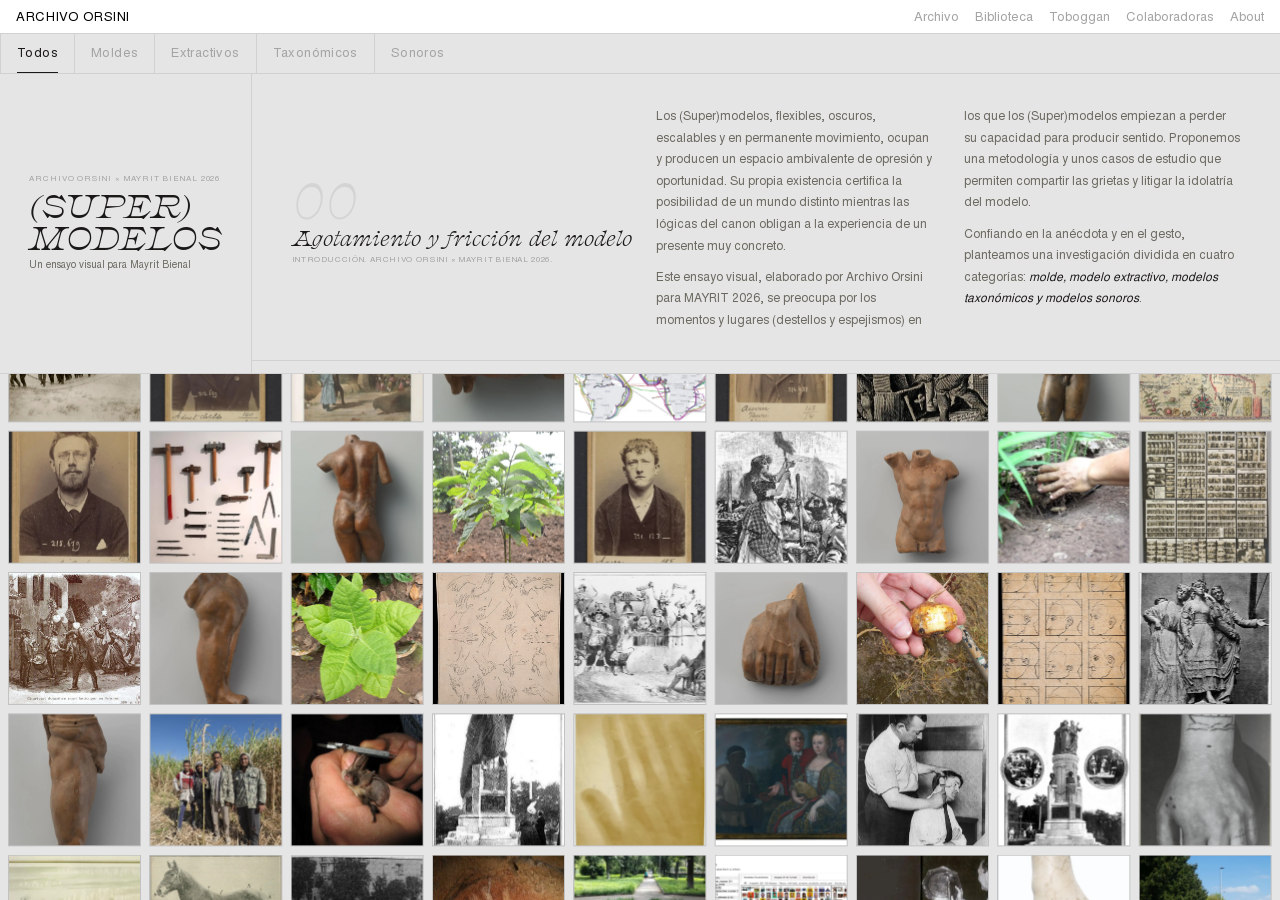
<file: index.html>
<!doctype html>
<html lang="es">
  <head>
    <meta charset="UTF-8" />
    <meta name="viewport" content="width=device-width, initial-scale=1.0" />
    <title>Archivo Orsini — (SUPER)MODELOS</title>
    <link rel="stylesheet" href="style.css" />
  </head>
  <body>

    <header id="orsini-header">
      <nav id="orsini-nav">
        <div>
          <a class="orsini-title" href="https://archivoorsini.com/">ARCHIVO ORSINI</a>
        </div>
        <div class="orsini-item-wrapper">
          <li class="orsini-item"><a href="https://archivoorsini.com/">Archivo</a></li>
          <li class="orsini-item"><a href="https://archivoorsini.com/biblioteca/">Biblioteca</a></li>
          <li class="orsini-item"><a href="https://archivoorsini.com/toboggan/">Toboggan</a></li>
          <li class="orsini-item"><a href="https://archivoorsini.com/colaboradoras/">Colaboradoras</a></li>
          <li class="orsini-item"><a href="https://archivoorsini.com/about/">About</a></li>
        </div>
        <button onclick="showMenu()" id="orsini-menu-btn">Menú</button>
      </nav>
      <div class="orsini-hidden-menu" id="orsini-hidden-menu">
        <a class="orsini-hidden-item" href="https://archivoorsini.com/">Archivo</a>
        <a class="orsini-hidden-item" href="https://archivoorsini.com/biblioteca/">Biblioteca</a>
        <a class="orsini-hidden-item" href="https://archivoorsini.com/toboggan/">Toboggan</a>
        <a class="orsini-hidden-item" href="https://archivoorsini.com/colaboradoras">Colaboradoras</a>
        <a class="orsini-hidden-item" href="https://archivoorsini.com/about">About</a>
      </div>
    </header>

    <nav id="nav">
      <div class="nav-btns">
        <button class="fbtn on" data-f="all">Todos</button>
        <button class="fbtn" data-f="mm">Moldes</button>
        <button class="fbtn" data-f="me">Extractivos</button>
        <button class="fbtn" data-f="mt">Taxonómicos</button>
        <button class="fbtn" data-f="ms">Sonoros</button>
      </div>
    </nav>

    <div id="header-box">
      <section id="intro">
        <p class="intro-tag">Archivo Orsini × MAYRIT Bienal 2026</p>
        <h1 class="intro-h">(SUPER)<br>MODELOS</h1>
        <p class="intro-p">Un ensayo visual para Mayrit Bienal</p>
      </section>
      <aside id="text-panel"></aside>
    </div>

    <div id="gallery">
      <div id="vgrid"></div>
    </div>

    <div id="zoom-box">
      <div id="zoom-lbl"></div>
    </div>

    <script src="main.js"></script>
  </body>
</html>
</file>
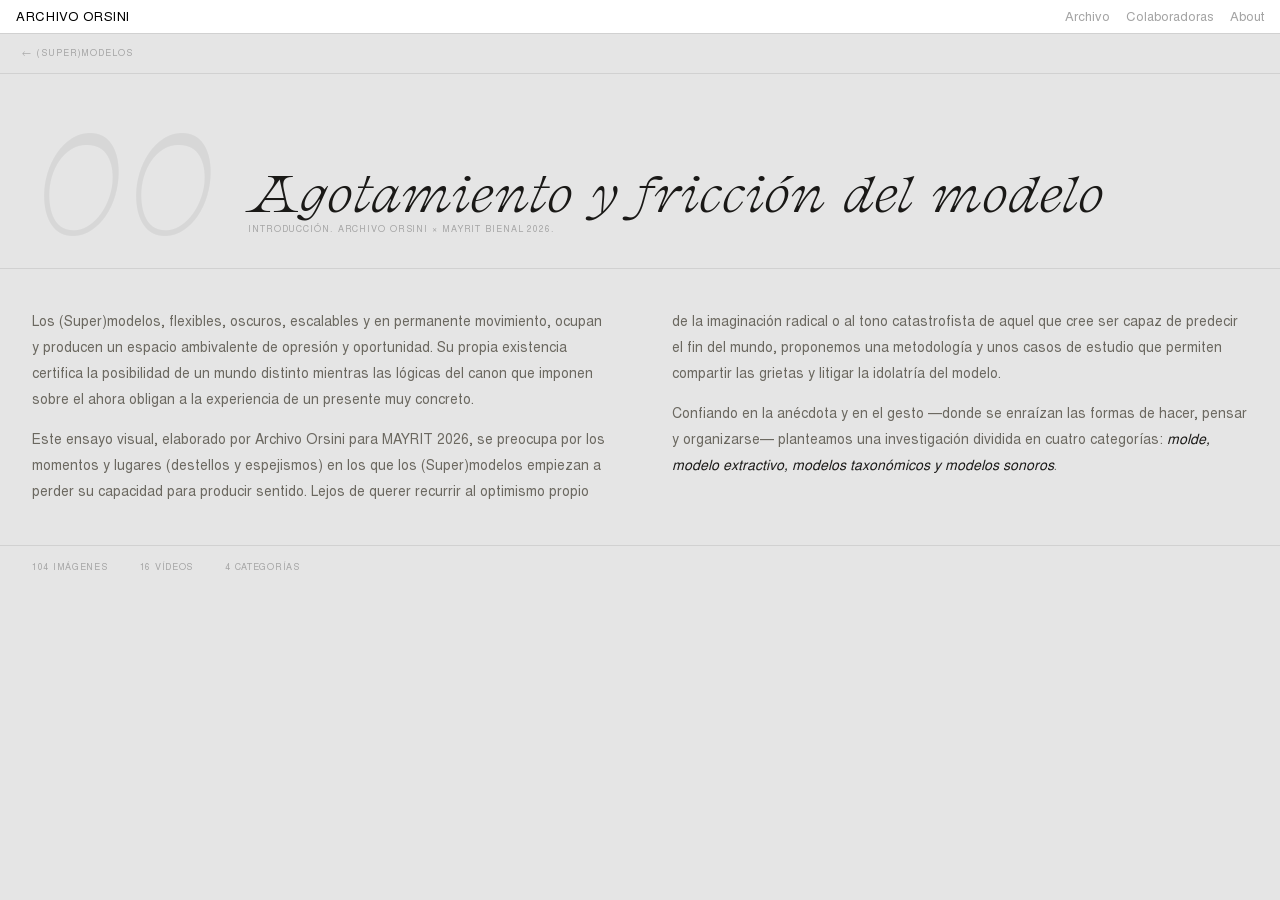
<file: info.html>
<!doctype html>
<html lang="es">
  <head>
    <meta charset="UTF-8" />
    <meta name="viewport" content="width=device-width, initial-scale=1.0" />
    <title>Archivo Orsini — (SUPER)MODELOS</title>
    <link rel="stylesheet" href="style.css" />
    <style>
      html {
        overflow-y: auto !important;
        height: auto !important;
      }

      body {
        overflow-y: auto;
        position: static;
        height: auto;
      }

      #info-page {
        min-height: 100vh;
        padding-top: 74px;
      }

      .info-hero {
        padding: 2.5rem 2rem 2rem;
        border-bottom: 1px solid var(--hi);
        display: flex;
        gap: 2rem;
        align-items: flex-end;
        flex-wrap: wrap;
      }

      .info-num {
        font-family: var(--title);
        font-style: italic;
        font-size: clamp(4rem, 12vw, 9rem);
        color: rgba(0, 0, 0, 0.06);
        line-height: 0.85;
        user-select: none;
        flex-shrink: 0;
      }

      .info-hero-text {
        flex: 1;
        min-width: 200px;
      }

      .info-title {
        font-family: var(--title);
        font-style: italic;
        font-size: clamp(1.8rem, 4vw, 3.5rem);
        font-weight: 400;
        color: var(--ink);
        line-height: 1;
        margin-bottom: 0.5rem;
      }

      .info-subtitle {
        font-family: var(--mono);
        font-size: 9px;
        letter-spacing: 0.1em;
        text-transform: uppercase;
        color: var(--dark);
      }

      .info-body {
        padding: 2.5rem 2rem;
        columns: 2;
        column-gap: 4rem;
        font-size: 14px;
        line-height: 1.85;
        color: var(--muted);
      }

      .info-body p + p {
        margin-top: 1em;
      }
      .info-body em {
        font-style: italic;
        color: var(--ink);
      }

      @media (max-width: 600px) {
        .info-body {
          columns: 1;
          padding: 1.5rem 1.2rem;
        }
        .info-hero {
          padding: 1.5rem 1.2rem;
        }
      }

      .info-footer {
        padding: 1rem 2rem;
        border-top: 1px solid var(--hi);
        font-family: var(--mono);
        font-size: 9px;
        color: var(--dark);
        letter-spacing: 0.08em;
        text-transform: uppercase;
        display: flex;
        gap: 2rem;
        flex-wrap: wrap;
      }

      .back-btn {
        display: inline-block;
        margin: 1.5rem 2rem;
        font-family: var(--mono);
        font-size: 11px;
        color: var(--dark);
        text-decoration: none;
        letter-spacing: 0.08em;
        text-transform: uppercase;
        border-bottom: 1px solid var(--hi);
        padding-bottom: 2px;
      }
      .back-btn:hover {
        color: var(--ink);
      }
    </style>
  </head>
  <body>
    <header id="orsini-header">
      <nav id="orsini-nav">
        <div>
          <a class="orsini-title" href="https://archivoorsini.com/"
            >ARCHIVO ORSINI</a
          >
        </div>
        <div class="orsini-item-wrapper">
          <li class="orsini-item">
            <a href="https://archivoorsini.com/">Archivo</a>
          </li>
          <li class="orsini-item">
            <a href="https://archivoorsini.com/colaboradoras/">Colaboradoras</a>
          </li>
          <li class="orsini-item">
            <a href="https://archivoorsini.com/about/">About</a>
          </li>
        </div>
        <button onclick="showMenu()" id="orsini-menu-btn">Menú</button>
      </nav>
      <div class="orsini-hidden-menu" id="orsini-hidden-menu">
        <a class="orsini-hidden-item" href="https://archivoorsini.com/"
          >Archivo</a
        >
        <a
          class="orsini-hidden-item"
          href="https://archivoorsini.com/colaboradoras"
          >Colaboradoras</a
        >
        <a class="orsini-hidden-item" href="https://archivoorsini.com/about"
          >About</a
        >
      </div>
    </header>

    <nav id="nav">
      <div id="nav-label">
        <a href="index.html" style="color: inherit; text-decoration: none"
          >← (SUPER)MODELOS</a
        >
      </div>
    </nav>

    <div id="info-page"></div>

    <script>
      const CATS = {
        all: {
          num: "00",
          title: "Agotamiento y fricción del modelo",
          subtitle: "Introducción. Archivo Orsini × MAYRIT Bienal 2026.",
          meta: ["104 imágenes", "16 vídeos", "4 categorías"],
          body: `<p>Los (Super)modelos, flexibles, oscuros, escalables y en permanente movimiento, ocupan y producen un espacio ambivalente de opresión y oportunidad. Su propia existencia certifica la posibilidad de un mundo distinto mientras las lógicas del canon que imponen sobre el ahora obligan a la experiencia de un presente muy concreto.</p>
        <p>Este ensayo visual, elaborado por Archivo Orsini para MAYRIT 2026, se preocupa por los momentos y lugares (destellos y espejismos) en los que los (Super)modelos empiezan a perder su capacidad para producir sentido. Lejos de querer recurrir al optimismo propio de la imaginación radical o al tono catastrofista de aquel que cree ser capaz de predecir el fin del mundo, proponemos una metodología y unos casos de estudio que permiten compartir las grietas y litigar la idolatría del modelo.</p>
        <p>Confiando en la anécdota y en el gesto —donde se enraízan las formas de hacer, pensar y organizarse— planteamos una investigación dividida en cuatro categorías: <em>molde, modelo extractivo, modelos taxonómicos y modelos sonoros</em>.</p>`,
        },
        mm: {
          num: "01",
          title: "Modelos y moldes",
          subtitle: "Modelar la ausencia. Vaciados, reproducciones y copias.",
          meta: ["32 imágenes"],
          body: `<p>A finales del siglo XIX el arqueólogo napolitano Giuseppe Fiorelli visita Pompeya. Durante el estudio de las ruinas descubre que los cadáveres pompeyanos, al pudrirse y desintegrarse rodeados de ceniza, tras el desastre y su evaporación, han dejado una capa de material duro en la que ha quedado fijada la forma de su cuerpo. El negativo de la carne. Fiorelli entendió este umbral como una oportunidad para modelar el relato y, con una mezcla de yeso y cemento que ocupó los huecos dejados por los pompeyanos, convirtió la ausencia en molde y recuperó el positivo del cadáver.</p>
        <p>Ante la dimensión totalizadora del modelo, ante la capacidad sintética y comunicativa del canon, acercarse a la dimensión material del proceso de modelaje, acercarse al molde, dota al interesado de una pequeña oportunidad para bloquear los conductos por los que escapa la cera al ser presionada por el bronce hirviendo. Comprender o simplemente ver el molde provoca fricciones en el modelo.</p>
        <p>Esta colección de imágenes propone interrumpir el patrón para bloquear la producción, enfriar la mufla o sobrecalentar el kiln. Este relato comienza en Pompeya y articula la narrativa deteniéndose en otros momentos en los que el molde traiciona al (Super)modelo: Pigmalión y Galatea, Santa Verónica, Duchamp o la cueva de Chauvet.</p>`,
        },
        me: {
          num: "02",
          title: "Modelos extractivos",
          subtitle:
            "Wanderwörter: (Super)modelos como herramientas coloniales.",
          meta: ["28 imágenes"],
          body: `<p>El supermodelo se enmarca en un mundo que se entiende como una red de flujos de mercancías e información. Las rutas comerciales que trajeron el café y el azúcar a nuestro territorio son las mismas que hoy atraviesan los cables submarinos de Internet. El modelo extractivo no produce nada en los lugares de donde extrae: vacía, traduce, acumula en otro sitio.</p>
        <p>La artista belga Ana Torfs identificó seis palabras que viajan con las mercancías a lo largo de las rutas comerciales y se instalan en las lenguas de llegada borrando el rastro de donde vinieron: café, jengibre, azúcar, tabaco, azafrán, chocolate. En alemán estos términos se denominan <em>Wanderwörter</em> (palabras viajeras) porque se parecen en muchas lenguas sin que ninguna pueda reclamar su origen.</p>
        <p>Esta colección de imágenes dota de cuerpos a la infraestructura invisibilizada que sostiene esta red. La nube es un computador que consume agua y electricidad. El cable submarino es un objeto físico tendido por barcos en el fondo del océano.</p>`,
        },
        mt: {
          num: "03",
          title: "Modelos taxonómicos",
          subtitle: "Cuerpo y dataset. How did it make you feel?",
          meta: ["21 imágenes"],
          body: `<p>En 2019 la empresa IBM hace público el dataset <em>Diversity in Faces</em> (DiF) respondiendo a las quejas de sus clientes ante el mal funcionamiento de sus softwares de reconocimiento facial. Para clasificar el millón de rostros anónimos que componen el archivo, IBM determina varios parámetros: color de piel, dimensiones, simetría, poses, longitud, ancho y forma de las bocas, narices, frentes y ojos.</p>
        <p>En términos prácticos, IBM pone en funcionamiento todas las teorías y prácticas que los mejores eugenistas y frenólogos acuñaron a lo largo del siglo XIX. En 1970, durante el Apartheid en Sudáfrica, IBM colabora con el régimen para desarrollar el pasaporte racial <em>Book of Life</em>.</p>
        <p>El (Super)modelo, deseoso de ordenar y simplificar el mundo, nombra y etiqueta actuando de forma coordinada como espejo y molde. Como pregunta final: <em>Have you ever been treated unfairly? How did it make you feel?</em></p>`,
        },
        ms: {
          num: "04",
          title: "Modelos sonoros",
          subtitle: "El sonido como infraestructura sensible de control.",
          meta: ["23 imágenes"],
          body: `<p>En el Madrid de los siglos XVII y XVIII, los chisperos fueron empujados a los márgenes de la ciudad por el ruido de su oficio. En el siglo XIX, las verduleras de La Cebada y San Ildefonso fueron agentes claves en la movilización popular. En julio de 1892, respondieron con gritos y hortalizas como proyectiles convirtiendo la ciudad en un campo de lucha durante dos días.</p>
        <p>Ese mismo ruido expulsado a las periferias volvió al centro como protesta. Cacerolas, cencerros y calderos —herramientas de trabajo— se convertían en instrumentos políticos. En Argentina en 2001, en las plazas del Estado español en 2011, el mismo gesto.</p>
        <p>El modelo que había expulsado el ruido aprendió a usarlo como arma. Chisperos, verduleras y manifestantes conviven con cañones de sonido de largo alcance que dispersan multitudes con dolor físico y frecuencias inaudibles para adultos que expulsan jóvenes de espacios públicos sin dejar huella visible.</p>`,
        },
      };

      const params = new URLSearchParams(window.location.search);
      const cat = params.get("cat") || "all";
      const data = CATS[cat] || CATS["all"];

      document.getElementById("info-page").innerHTML = `
      <div class="info-hero">
        <div class="info-num">${data.num}</div>
        <div class="info-hero-text">
          <h1 class="info-title">${data.title}</h1>
          <p class="info-subtitle">${data.subtitle}</p>
        </div>
      </div>
      <div class="info-body">${data.body}</div>
      <div class="info-footer">${data.meta.map((m) => `<span>${m}</span>`).join("")}</div>
    `;

      function showMenu() {
        const m = document.getElementById("orsini-hidden-menu");
        const btn = document.getElementById("orsini-menu-btn");
        const open = m.style.display === "flex";
        m.style.display = open ? "none" : "flex";
        btn.textContent = open ? "Menú" : "Cerrar";
      }
    </script>
  </body>
</html>
</file>
<file: style.css>
*,
*::before,
*::after {
  box-sizing: border-box;
  margin: 0;
  padding: 0;
}

@font-face {
  font-family: "Clifton";
  src: url("./fonts/Clifton-Italic.woff2") format("woff2");
  font-style: italic;
  font-weight: 400;
  font-display: swap;
}
@font-face {
  font-family: "Clifton";
  src: url("./fonts/Clifton.woff2") format("woff2");
  font-style: normal;
  font-weight: 400;
  font-display: swap;
}
@font-face {
  font-family: "FreeSans";
  src: url("./fonts/FreeSans.woff2") format("woff2");
  font-style: normal;
  font-weight: 400;
  font-display: swap;
}

:root {
  --ink: #1a1917;
  --muted: #6b6860;
  --faint: #b0aea6;
  --bg: #e5e5e5;
  --hi: #d1d1d1;
  --dark: #a4a4a4;
  --title: "Clifton", Georgia, serif;
  --body: "FreeSans", "Helvetica Neue", Arial, sans-serif;
  --mono: "FreeSans", "Helvetica Neue", Arial, sans-serif;
}

html,
body {
  width: 100%;
  height: 100%;
  background: var(--bg);
  color: var(--ink);
  font-family: var(--body);
}
body {
  position: fixed;
  inset: 0;
}

/* ── HEADER ARCHIVO ORSINI ── */

#orsini-header {
  position: fixed;
  top: 0;
  left: 0;
  right: 0;
  z-index: 2000;
}

#orsini-nav {
  position: relative;
  display: flex;
  width: 100%;
  justify-content: space-between;
  align-items: center;
  padding: 8px 16px;
  background: white;
  border-bottom: 1px solid var(--hi);
  height: 34px;
}

.orsini-title {
  color: black;
  font-size: 13px;
  text-decoration: none;
  letter-spacing: 0.05em;
}

.orsini-item-wrapper {
  display: flex;
  align-items: center;
  gap: 0;
  list-style: none;
}

.orsini-item {
  list-style: none;
  margin-left: 1rem;
}

.orsini-item a {
  text-decoration: none;
  color: var(--dark);
  font-size: 13px;
  transition: color 0.2s;
}
.orsini-item a:hover {
  color: var(--ink);
}

#orsini-menu-btn {
  display: none;
  padding: 0;
  border: none;
  cursor: pointer;
  background: none;
  font-family: var(--mono);
  font-size: 13px;
  color: var(--dark);
}

.orsini-hidden-menu {
  display: none;
  flex-direction: column;
  background: white;
  border-bottom: 1px solid var(--hi);
}

.orsini-hidden-item {
  font-size: 13px;
  display: flex;
  justify-content: space-between;
  align-items: center;
  width: 100%;
  text-decoration: none;
  color: var(--dark);
  padding: 8px 16px;
  border-bottom: 1px solid var(--hi);
}
.orsini-hidden-item:hover {
  color: var(--ink);
}

@media (max-width: 1024px) {
  .orsini-item-wrapper {
    display: none;
  }
  #orsini-menu-btn {
    display: block;
  }
}

/* ── NAV MICROSITE ── */

#nav {
  position: fixed;
  top: 34px;
  left: 0;
  right: 0;
  z-index: 1000;
  height: 40px;
  display: flex;
  align-items: center;
  background: var(--bg);
  border-bottom: 1px solid var(--hi);
}

#nav-label {
  flex: 1;
  padding-left: 1.4rem;
  font-size: 9px;
  color: var(--dark);
  letter-spacing: 0.1em;
  text-transform: uppercase;
}

.nav-btns {
  display: flex;
  height: 100%;
  overflow-x: auto;
  scrollbar-width: none; /* Firefox */
}

.nav-btns::-webkit-scrollbar {
  display: none; /* Chrome/Safari */
}

.fbtn {
  border: none;
  background: transparent;
  font-family: "FreeSans", "Helvetica Neue", Arial, sans-serif;
  color: var(--dark);
  font-size: 13px;
  padding: 0 1rem;
  cursor: pointer;
  border-left: 1px solid var(--hi);
  transition: color 0.2s;
  position: relative;
  letter-spacing: 0.03em;
}
.fbtn::after {
  content: "";
  position: absolute;
  bottom: 0;
  left: 1rem;
  right: 1rem;
  height: 1px;
  background: var(--ink);
  transform: scaleX(0);
  transform-origin: left;
  transition: transform 0.25s;
}
.fbtn:hover {
  color: var(--ink);
}
.fbtn.on {
  color: var(--ink);
}
.fbtn.on::after {
  transform: scaleX(1);
}

.info-btn {
  border: none;
  background: transparent;
  color: var(--dark);
  font-family: "FreeSans", "Helvetica Neue", Arial, sans-serif;
  font-size: 13px;
  letter-spacing: 0.03em;
  padding: 0 1rem;
  cursor: pointer;
  border-left: 1px solid var(--hi);
  height: 100%;
  transition: color 0.2s;
}
.info-btn:hover,
.info-btn.active {
  color: var(--ink);
}

/* ── HEADER BOX */

#header-box {
  position: fixed;
  top: 74px;
  left: 0;
  right: 0;
  z-index: 500;
  display: flex;
  align-items: stretch;
  pointer-events: none;
  height: 300px;
}

#intro {
  flex-shrink: 0;
  padding: 1.4rem 1.8rem;
  background: var(--bg);
  border-right: 1px solid var(--hi);
  border-bottom: 1px solid var(--hi);
  pointer-events: none;
  display: flex;
  flex-direction: column;
  justify-content: center;
  gap: 0.3rem;
}

.intro-tag {
  font-family: var(--mono);
  font-size: 8px;
  letter-spacing: 0.12em;
  text-transform: uppercase;
  color: var(--dark);
}

.intro-h {
  font-family: var(--title);
  font-style: italic;
  font-size: clamp(1.4rem, 2.5vw, 2.2rem);
  line-height: 1;
  font-weight: 400;
  color: var(--ink);
}

.intro-p {
  font-family: var(--body);
  font-size: 10px;
  line-height: 1.5;
  color: var(--muted);
}

/* panel texto — overlay sobre la galería, sin altura propia cuando cerrado */
#text-panel {
  flex: 1;
  background: var(--bg);
  border-bottom: 1px solid var(--hi);
  display: flex;
  flex-direction: column;
  overflow-y: auto;
}

.panel-inner {
  padding: 2rem 2.5rem 1.8rem;
  flex: 1;
  display: grid;
  grid-template-columns: auto 1fr;
  gap: 1.5rem;
  align-items: center;
}

.panel-left {
  display: flex;
  flex-direction: column;
  gap: 0.2rem;
}

.panel-number {
  font-family: var(--title);
  font-style: italic;
  font-size: clamp(2rem, 4vw, 3.5rem);
  color: rgba(0, 0, 0, 0.07);
  line-height: 1;
  user-select: none;
}

.panel-title {
  font-family: var(--title);
  font-style: italic;
  font-size: clamp(1rem, 1.6vw, 1.5rem);
  line-height: 1.1;
  font-weight: 400;
  color: var(--ink);
}

.panel-subtitle {
  font-size: 8px;
  letter-spacing: 0.08em;
  text-transform: uppercase;
  color: var(--dark);
  font-family: var(--mono);
  margin-top: 0.2rem;
}

.panel-body {
  font-size: 12px;
  line-height: 1.8;
  color: var(--muted);
  columns: 2;
  column-gap: 2rem;
}
.panel-body p + p {
  margin-top: 0.8em;
}
.panel-body em {
  font-style: italic;
  color: var(--ink);
}

.panel-footer {
  padding: 0.6rem 2rem 0.8rem;
  border-top: 1px solid var(--hi);
  display: flex;
  align-items: center;
  justify-content: space-between;
  flex-shrink: 0;
}

.panel-meta {
  font-family: var(--mono);
  font-size: 8px;
  letter-spacing: 0.08em;
  text-transform: uppercase;
  color: var(--dark);
  display: flex;
  gap: 1.2rem;
}

.panel-close-btn {
  border: none;
  background: none;
  cursor: pointer;
  font-family: var(--mono);
  font-size: 8px;
  letter-spacing: 0.1em;
  text-transform: uppercase;
  color: var(--dark);
  transition: color 0.2s;
  padding: 0;
}
.panel-close-btn:hover {
  color: var(--ink);
}

/* ── GALLERY ── */

#gallery {
  position: fixed;
  inset: 0;
  top: 74px; /* se ajusta con JS */
  overflow: hidden;
}

#vgrid {
  position: absolute;
  top: 0;
  left: 0;
  right: 0;
  will-change: transform;
}

.cell {
  position: absolute;
  overflow: hidden;
  background: var(--hi);
  border: 1px solid rgba(0, 0, 0, 0.07);
  will-change: transform;
  backface-visibility: hidden;
  cursor: pointer;
}

.cell img {
  width: 100%;
  height: 100%;
  object-fit: cover;
  display: block;
  user-select: none;
  -webkit-user-drag: none;
  pointer-events: none;
}

/* ── ZOOM ── */

#zoom-box {
  position: fixed;
  z-index: 99999;
  width: 320px;
  background: var(--hi);
  display: none;
  pointer-events: none;
  border: 1px solid rgba(0, 0, 0, 0.12);
  box-shadow: 0 12px 40px rgba(0, 0, 0, 0.25);
  overflow: hidden;
}
#zoom-box img {
  width: 320px;
  height: 320px;
  object-fit: cover;
  display: block;
}
#zoom-lbl {
  background: var(--ink);
  color: rgba(255, 255, 255, 0.75);
  font-size: 8px;
  letter-spacing: 0.08em;
  padding: 0.7rem;
  font-family: var(--mono);
  text-transform: uppercase;
}

@media (max-width: 600px) {
  #header-box {
    display: flex;
    flex-direction: column;
  }
  .intro-tag {
    font-size: 10px;
  }

  .intro-h {
    font-size: 32px;
    padding: 19px 0;
  }

  #intro {
    width: 100%;
    height: 200px;
    border-right: none;
    border-bottom: 1px solid var(--hi);
    box-sizing: border-box;
  }
  #text-panel {
    display: none;
  }
  #zoom-box {
    display: none !important;
  }
}
</file>
